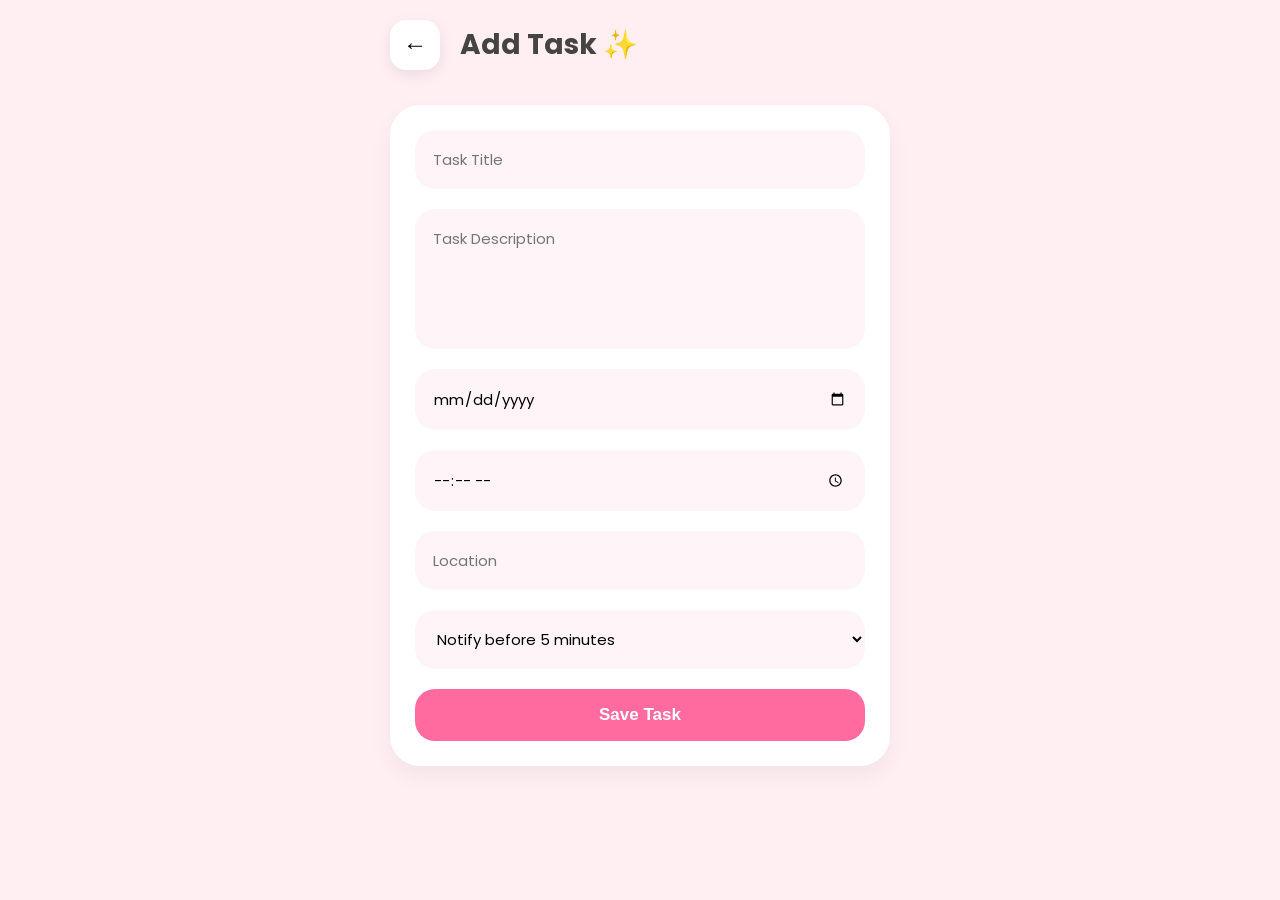
<file: pages/add-task.html>
<!DOCTYPE html>
<html lang="en">
<head>

  <meta charset="UTF-8" />

  <meta
    name="viewport"
    content="width=device-width, initial-scale=1.0"
  />

  <title>Add Task</title>

  <!-- CSS -->

  <link
    rel="stylesheet"
    href="../css/add-task.css"
  />

  <!-- FONT -->

  <link rel="preconnect" href="https://fonts.googleapis.com">

  <link rel="preconnect" href="https://fonts.gstatic.com" crossorigin>

  <link
    href="https://fonts.googleapis.com/css2?family=Poppins:wght@300;400;500;600;700&display=swap"
    rel="stylesheet"
  />

</head>

<body>

  <div class="add-task-container">

    <!-- HEADER -->

    <header class="top-header">

      <button id="backBtn">
        ←
      </button>

      <h1>
        Add Task ✨
      </h1>

    </header>

    <!-- FORM -->

    <div class="task-form">

      <!-- TITLE -->

      <input
        type="text"
        id="taskTitle"
        placeholder="Task Title"
      />

      <!-- DESCRIPTION -->

      <textarea
        id="taskDescription"
        placeholder="Task Description"
      ></textarea>

      <!-- DATE -->

      <input
        type="date"
        id="taskDate"
      />

      <!-- TIME -->

      <input
        type="time"
        id="taskTime"
      />

      <!-- LOCATION -->

      <input
        type="text"
        id="taskLocation"
        placeholder="Location"
      />

      <!-- NOTIFICATION -->

      <select id="taskNotify">

        <option value="5">
          Notify before 5 minutes
        </option>

        <option value="10">
          Notify before 10 minutes
        </option>

        <option value="30">
          Notify before 30 minutes
        </option>

        <option value="60">
          Notify before 1 hour
        </option>

      </select>

      <!-- SAVE -->

      <button id="saveTaskBtn">
        Save Task
      </button>

    </div>

  </div>

  <!-- JS -->

  <script src="../js/add-task.js"></script>

</body>
</html>
</file>
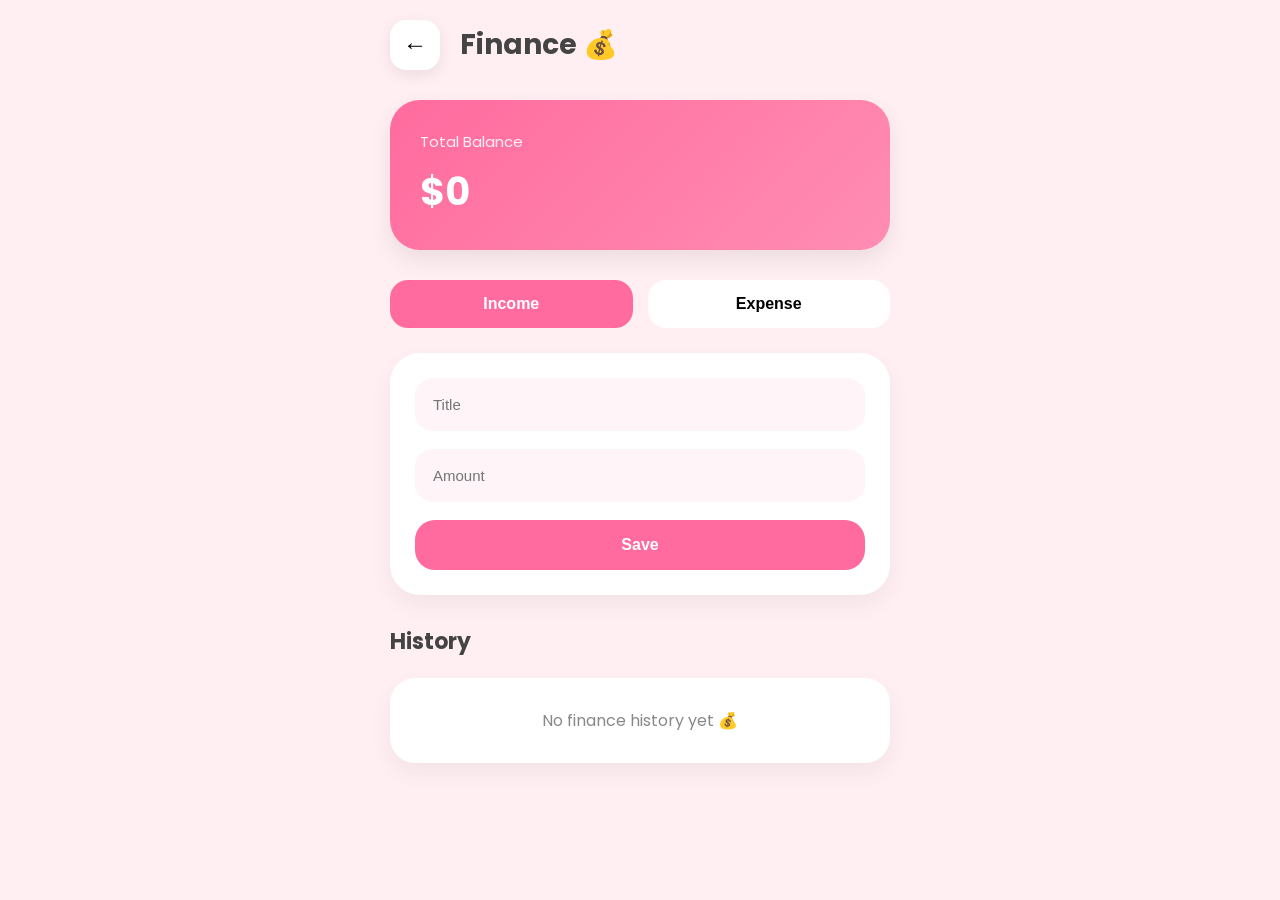
<file: pages/finance.html>
<!DOCTYPE html>
<html lang="en">
<head>

  <meta charset="UTF-8" />

  <meta
    name="viewport"
    content="width=device-width, initial-scale=1.0"
  />

  <title>Finance</title>

  <!-- CSS -->

  <link
    rel="stylesheet"
    href="../css/finance.css"
  />

  <!-- FONT -->

  <link rel="preconnect" href="https://fonts.googleapis.com">

  <link rel="preconnect" href="https://fonts.gstatic.com" crossorigin>

  <link
    href="https://fonts.googleapis.com/css2?family=Poppins:wght@300;400;500;600;700&display=swap"
    rel="stylesheet"
  />

</head>

<body>

  <div class="finance-container">

    <!-- HEADER -->

    <header class="top-header">

      <button id="backBtn">
        ←
      </button>

      <h1>
        Finance 💰
      </h1>

    </header>

    <!-- BALANCE -->

    <section class="balance-box">

      <p>
        Total Balance
      </p>

      <h2 id="totalBalance">
        $0
      </h2>

    </section>

    <!-- TYPE BUTTONS -->

    <section class="type-buttons">

      <button
        class="active-type"
        id="incomeBtn"
      >
        Income
      </button>

      <button
        id="expenseBtn"
      >
        Expense
      </button>

    </section>

    <!-- FORM -->

    <section class="finance-form">

      <input
        type="text"
        id="financeTitle"
        placeholder="Title"
      />

      <input
        type="number"
        id="financeAmount"
        placeholder="Amount"
      />

      <button id="saveFinanceBtn">
        Save
      </button>

    </section>

    <!-- HISTORY -->

    <section class="history-section">

      <h3>
        History
      </h3>

      <div id="historyList">

      </div>

    </section>

  </div>

  <!-- JS -->

  <script src="../js/finance.js"></script>

</body>
</html>
</file>
<file: css/add-task.css>
*{
  margin: 0;
  padding: 0;
  box-sizing: border-box;
}

body{
  font-family: 'Poppins', sans-serif;

  background: #FFEFF3;

  min-height: 100vh;

  padding: 20px;
}

/* CONTAINER */

.add-task-container{
  width: 100%;
  max-width: 500px;

  margin: auto;
}

/* HEADER */

.top-header{
  display: flex;
  align-items: center;
  gap: 20px;

  margin-bottom: 35px;
}

.top-header h1{
  font-size: 28px;
  color: #444;
}

#backBtn{
  width: 50px;
  height: 50px;

  border: none;

  border-radius: 16px;

  background: white;

  font-size: 24px;

  cursor: pointer;

  box-shadow: 0 5px 15px rgba(0,0,0,0.08);
}

/* FORM */

.task-form{
  background: white;

  border-radius: 30px;

  padding: 25px;

  box-shadow: 0 10px 25px rgba(0,0,0,0.05);

  display: flex;
  flex-direction: column;

  gap: 20px;
}

/* INPUTS */

.task-form input,
.task-form textarea,
.task-form select{
  width: 100%;

  border: none;

  outline: none;

  border-radius: 20px;

  background: #FFF5F8;

  padding: 18px;

  font-size: 15px;

  font-family: inherit;
}

.task-form textarea{
  height: 140px;

  resize: none;
}

/* SAVE BUTTON */

#saveTaskBtn{
  border: none;

  padding: 16px;

  border-radius: 20px;

  background: #FF6B9E;

  color: white;

  font-size: 17px;
  font-weight: 600;

  cursor: pointer;

  transition: 0.3s;
}

#saveTaskBtn:hover{
  background: #ff4d88;
  transform: translateY(-2px);
}

/* MOBILE */

@media(max-width:500px){

  body{
    padding: 15px;
  }

  .task-form{
    padding: 20px;
  }

  .top-header h1{
    font-size: 24px;
  }

}
</file>
<file: css/finance.css>
*{
  margin: 0;
  padding: 0;
  box-sizing: border-box;
}

body{
  font-family: 'Poppins', sans-serif;

  background: #FFEFF3;

  min-height: 100vh;

  padding: 20px;
}

/* CONTAINER */

.finance-container{
  width: 100%;
  max-width: 500px;

  margin: auto;

  padding-bottom: 40px;
}

/* HEADER */

.top-header{
  display: flex;
  align-items: center;
  gap: 20px;

  margin-bottom: 30px;
}

.top-header h1{
  font-size: 28px;
  color: #444;
}

#backBtn{
  width: 50px;
  height: 50px;

  border: none;

  border-radius: 16px;

  background: white;

  font-size: 24px;

  cursor: pointer;

  box-shadow: 0 5px 15px rgba(0,0,0,0.08);
}

/* BALANCE */

.balance-box{
  background: linear-gradient(
    135deg,
    #FF6B9E,
    #FF8DB3
  );

  border-radius: 30px;

  padding: 30px;

  color: white;

  margin-bottom: 30px;

  box-shadow: 0 10px 25px rgba(0,0,0,0.08);
}

.balance-box p{
  font-size: 15px;

  margin-bottom: 10px;

  opacity: 0.9;
}

.balance-box h2{
  font-size: 38px;
}

/* TYPE BUTTONS */

.type-buttons{
  display: flex;

  gap: 15px;

  margin-bottom: 25px;
}

.type-buttons button{
  flex: 1;

  border: none;

  padding: 15px;

  border-radius: 18px;

  background: white;

  font-size: 16px;
  font-weight: 600;

  cursor: pointer;

  transition: 0.3s;
}

.active-type{
  background: #FF6B9E !important;
  color: white;
}

/* FORM */

.finance-form{
  background: white;

  border-radius: 30px;

  padding: 25px;

  box-shadow: 0 10px 25px rgba(0,0,0,0.05);

  display: flex;
  flex-direction: column;

  gap: 18px;

  margin-bottom: 30px;
}

.finance-form input{
  width: 100%;

  border: none;

  outline: none;

  border-radius: 18px;

  background: #FFF5F8;

  padding: 18px;

  font-size: 15px;
}

#saveFinanceBtn{
  border: none;

  padding: 16px;

  border-radius: 20px;

  background: #FF6B9E;

  color: white;

  font-size: 16px;
  font-weight: 600;

  cursor: pointer;

  transition: 0.3s;
}

#saveFinanceBtn:hover{
  background: #ff4d88;
}

/* HISTORY */

.history-section h3{
  margin-bottom: 20px;

  color: #444;

  font-size: 22px;
}

#historyList{
  display: flex;
  flex-direction: column;

  gap: 15px;
}

/* HISTORY CARD */

.history-card{
  background: white;

  border-radius: 24px;

  padding: 20px;

  display: flex;
  justify-content: space-between;
  align-items: center;

  box-shadow: 0 10px 25px rgba(0,0,0,0.05);
}

.history-left h4{
  font-size: 17px;

  color: #333;

  margin-bottom: 5px;
}

.history-left p{
  font-size: 14px;

  color: #888;
}

/* AMOUNT */

.amount{
  font-size: 18px;
  font-weight: 600;
}

.income{
  color: #2ecc71;
}

.expense{
  color: #ff4d6d;
}

/* EMPTY */

.empty-history{
  background: white;

  border-radius: 25px;

  padding: 30px;

  text-align: center;

  color: #888;

  box-shadow: 0 10px 25px rgba(0,0,0,0.05);
}

/* MOBILE */

@media(max-width:500px){

  body{
    padding: 15px;
  }

  .finance-form,
  .balance-box{
    padding: 22px;
  }

}
</file>
